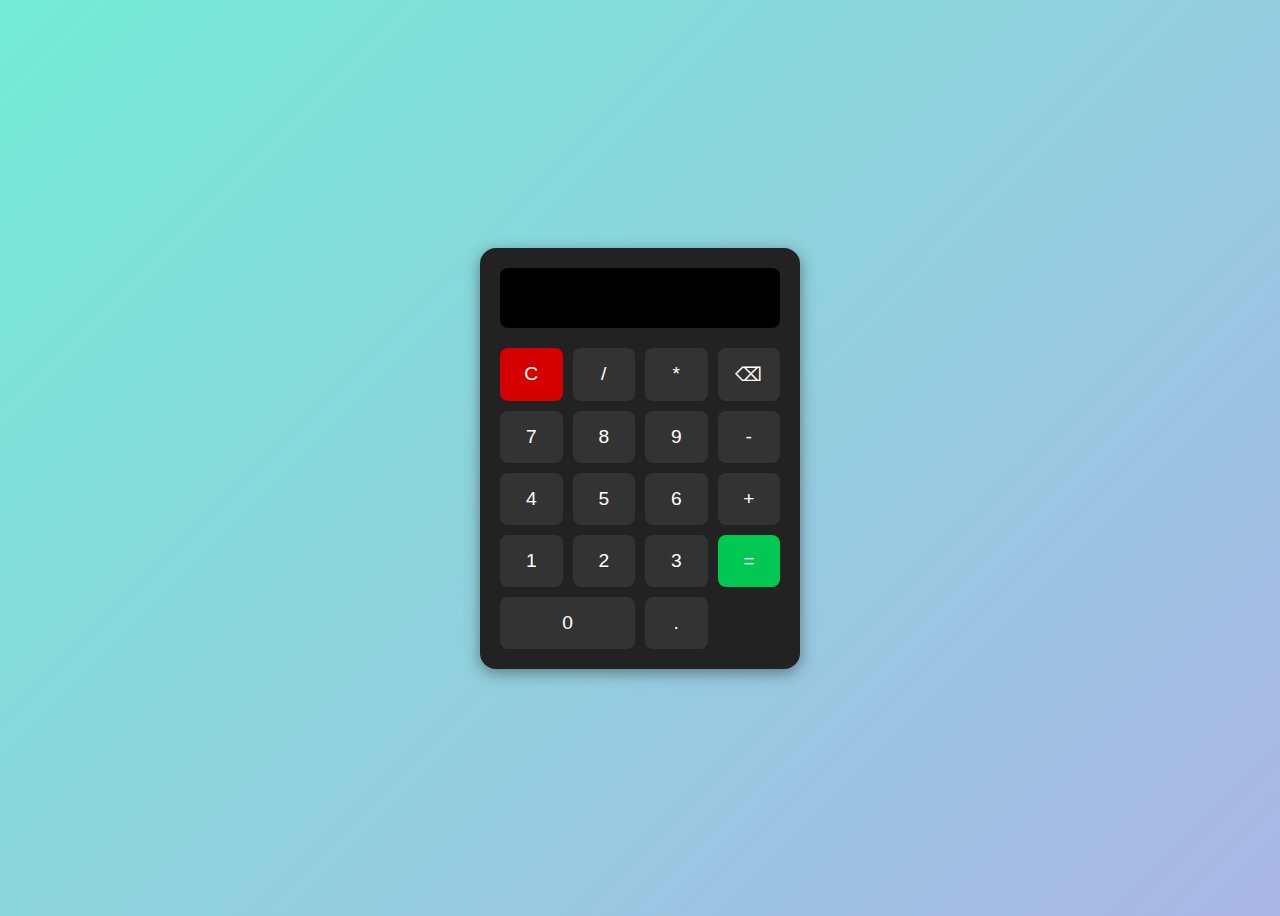
<file: calculator/index.html>
<!DOCTYPE html>
<html lang="en">
<head>
  <meta charset="UTF-8" />
  <meta name="viewport" content="width=device-width, initial-scale=1.0" />
  <title>Calculator</title>
  <link rel="stylesheet" href="style.css" />
</head>
<body>
  <div class="calculator">
    <input type="text" class="display" id="display" disabled />

    <div class="buttons">
      <button class="btn clear">C</button>
      <button class="btn">/</button>
      <button class="btn">*</button>
      <button class="btn delete">⌫</button>

      <button class="btn">7</button>
      <button class="btn">8</button>
      <button class="btn">9</button>
      <button class="btn">-</button>

      <button class="btn">4</button>
      <button class="btn">5</button>
      <button class="btn">6</button>
      <button class="btn">+</button>

      <button class="btn">1</button>
      <button class="btn">2</button>
      <button class="btn">3</button>
      <button class="btn equal">=</button>

      <button class="btn zero">0</button>
      <button class="btn">.</button>
    </div>
  </div>

  <script src="script.js"></script>
</body>
</html>
</file>
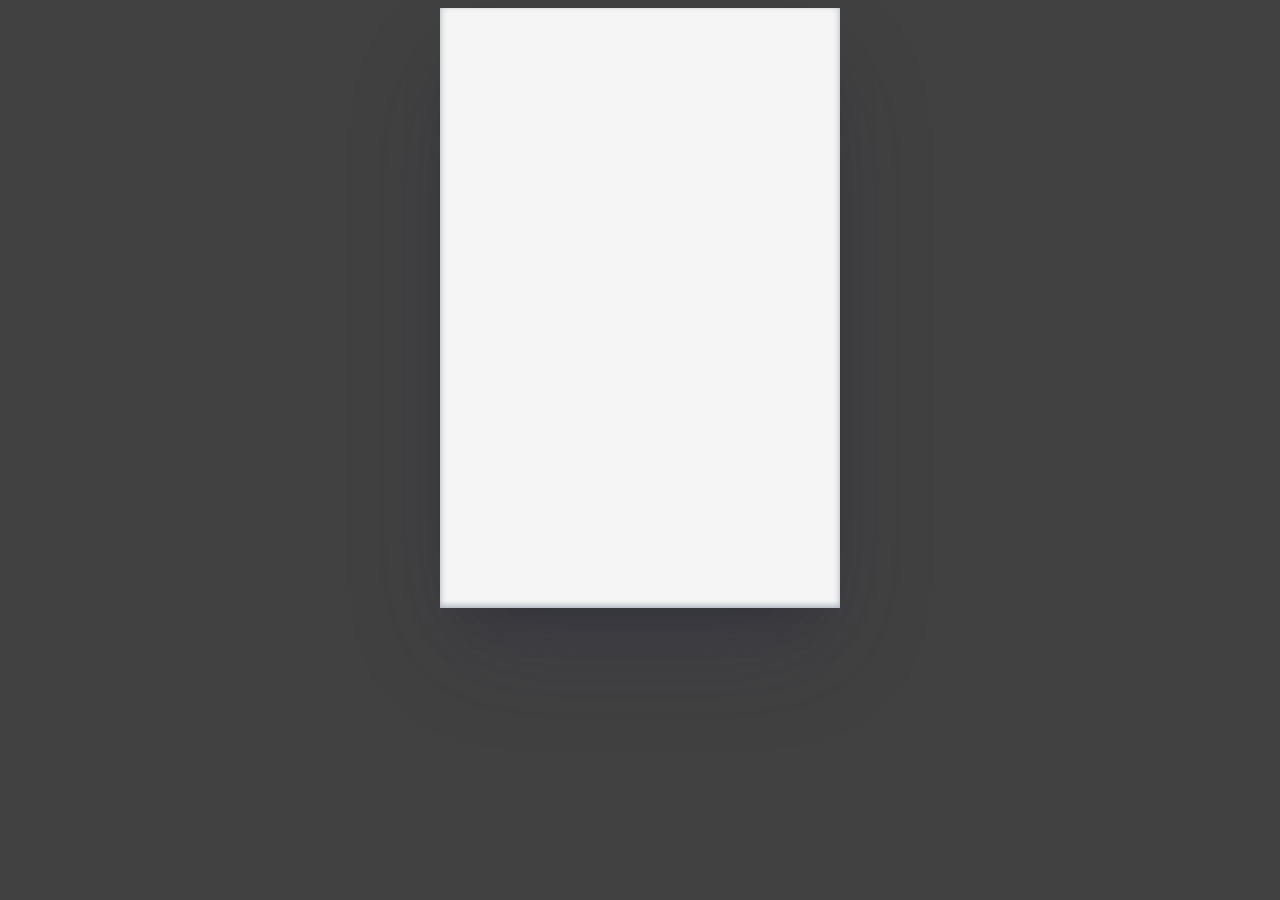
<file: num_guess/index.html>
<!DOCTYPE html>
<html lang="en">
<head>
    <meta charset="UTF-8">
    <meta name="viewport" content="width=\, initial-scale=1.0">
    <title>Number Guess</title>
    <link rel="stylesheet" href="style.css">
</head>
<body>
<div class="container">

</div>
</body>
</html>
</file>
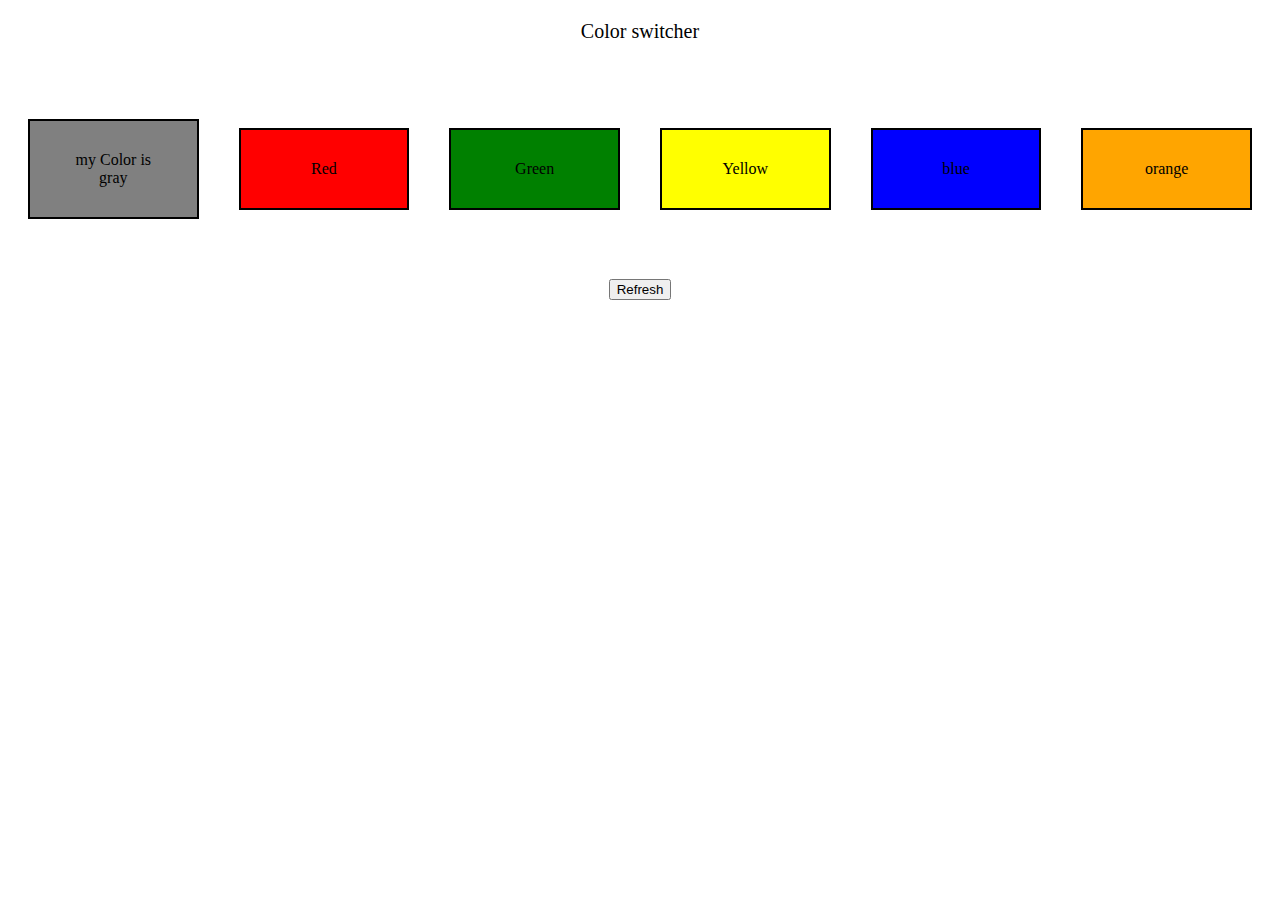
<file: prject/index.html>
<!DOCTYPE html>
<html lang="en">
<head>
    <meta charset="UTF-8">
    <meta name="viewport" content="width=device-width, initial-scale=1.0">
    <title>Color changer</title>
    <link rel="stylesheet" href="style.css">
    
</head>
<body>
    <p>Color switcher </p><br><br>
    <div class="buttons">
<span class="button" id = "gray">my Color is gray</span>
    <span class="button" id = "red"> Red</span>
    <span class="button" id = "Green">Green</span>
    <span class="button" id = "yellow">Yellow</span>
    <span class="button" id = "blue">blue</span>
    <span class="button" id = "orange">orange</span> 
    </div> 
    <div class="ref-button">
<button class="refresh">Refresh</button>
    </div>
    
</body>
<script src="script.js"></script>
</html>
</file>
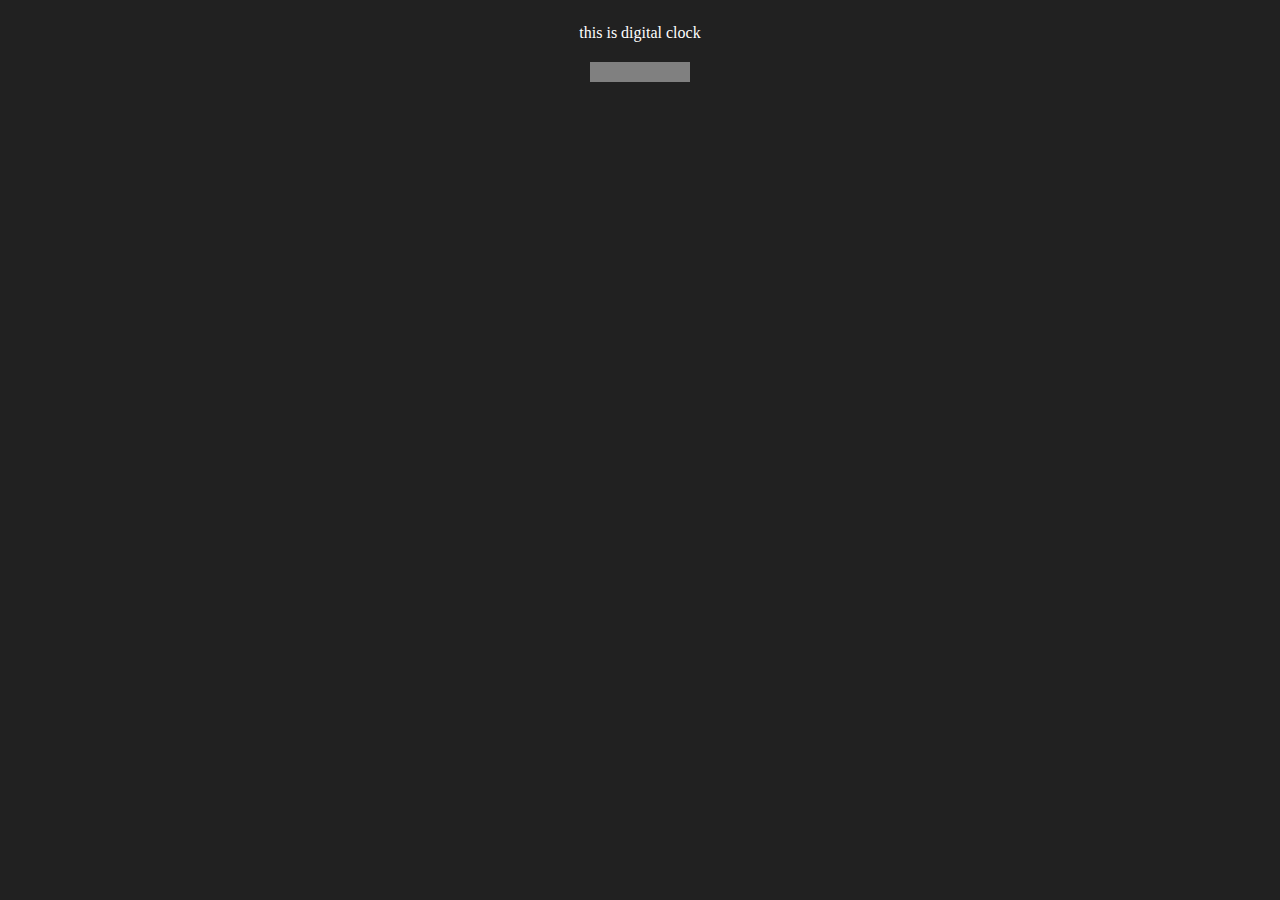
<file: project_2/index.html>
<!DOCTYPE html>
<html lang="en">
<head>
    <meta charset="UTF-8">
    <meta name="viewport" content="width=device-width, initial-scale=1.0">
    <title>Digital clock</title>
    <link rel="stylesheet" href="style.css">
</head>
<body>
    <nav>
        <p class="text">this is digital clock</p>
        <div id="clock"></div>        
    </nav>    
</body>
<script src="script.js"></script>
</html>
</file>
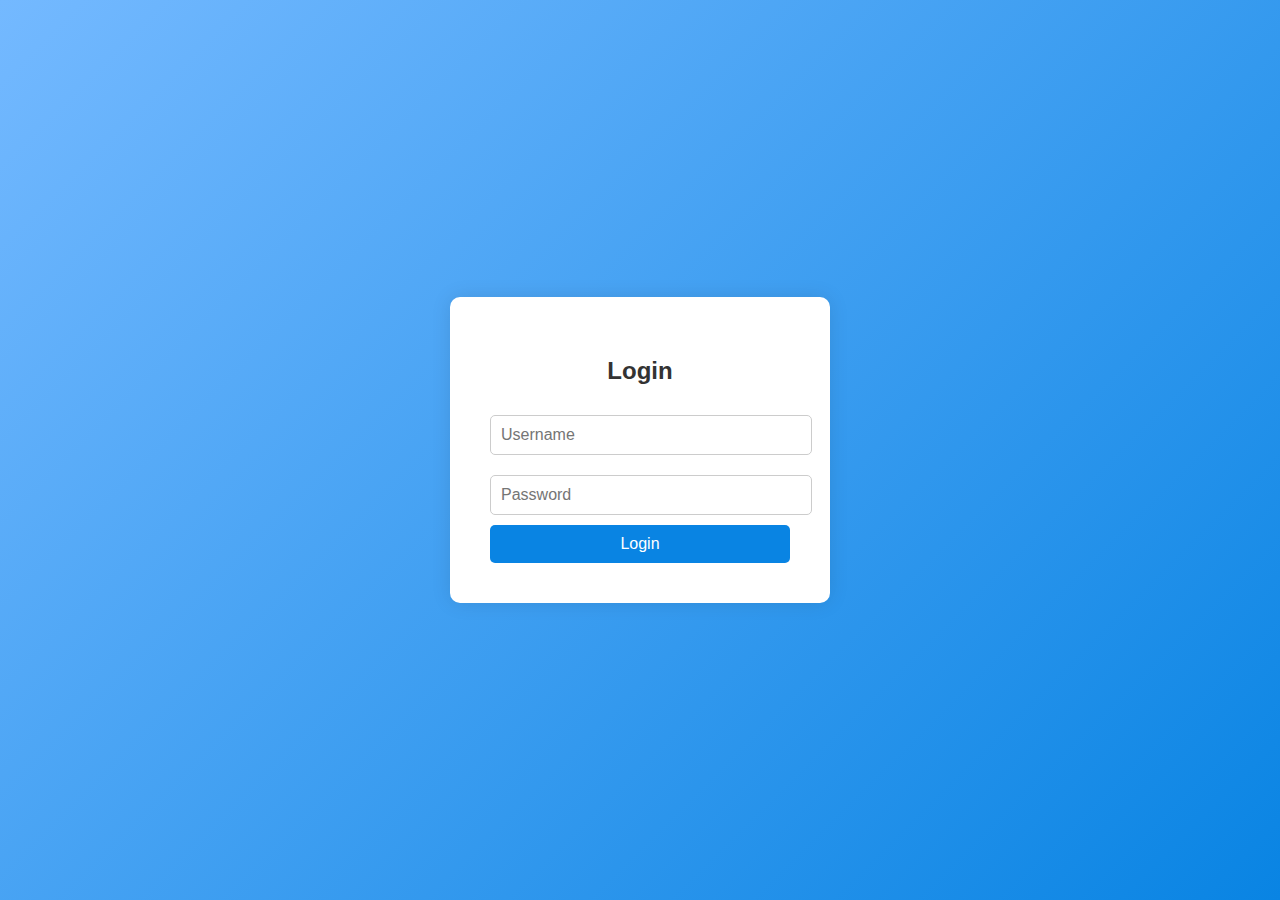
<file: project_4/index.html>
<!DOCTYPE html>
<html lang="en">
<head>
  <meta charset="UTF-8">
  <meta name="viewport" content="width=device-width, initial-scale=1.0">
  <title>Login Page</title>
  <style>
    body {
      margin: 0;
      padding: 0;
      font-family: Arial, sans-serif;
      background: linear-gradient(135deg, #74b9ff, #0984e3);
      height: 100vh;
      display: flex;
      justify-content: center;
      align-items: center;
    }

    .login-box {
      background: #fff;
      padding: 40px;
      border-radius: 10px;
      box-shadow: 0 0 20px rgba(0, 0, 0, 0.1);
      width: 300px;
      text-align: center;
    }

    .login-box h2 {
      margin-bottom: 20px;
      color: #333;
    }

    .login-box input {
      width: 100%;
      padding: 10px;
      margin: 10px 0;
      border: 1px solid #ccc;
      border-radius: 5px;
      font-size: 16px;
    }

    .login-box button {
      width: 100%;
      padding: 10px;
      border: none;
      background: #0984e3;
      color: white;
      font-size: 16px;
      border-radius: 5px;
      cursor: pointer;
    }

    .login-box button:hover {
      background: #74b9ff;
    }
  </style>
</head>
<body>
  <div class="login-box">
    <h2>Login</h2>
    <form>
      <input type="text" placeholder="Username" required id="username">
      <input type="password" placeholder="Password" required id="password">
      <din class="result" id="result"></din>
      <button type="submit" id="button">Login</button>
    </form>
  </div>
  <script src="script.js"></script>
</body>
</html>
</file>
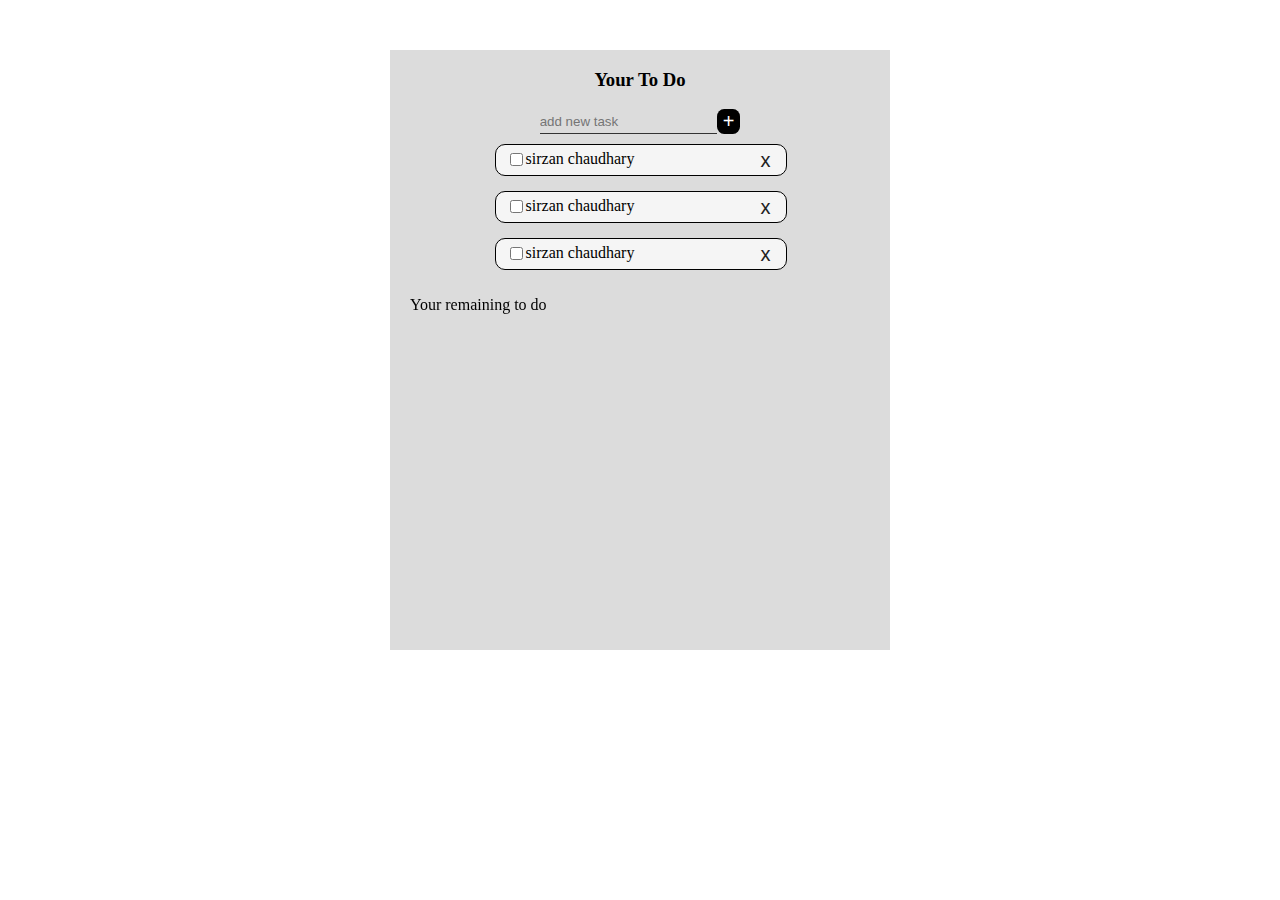
<file: to_do/index.html>
<!DOCTYPE html>
<html lang="en">

<head>
    <meta charset="UTF-8">
    <meta name="viewport" content="width=device-width, initial-scale=1.0">
    <title>to-do list</title>
    <link rel="stylesheet" href="style.css">
</head>

<body>
    <div class="home">
        <h3>Your To Do</h3>
        <nav class="input-text">
            <input type="text" placeholder="add new task">
            <button class="icon">+</button>
        </nav>

        <div class="tasks">
            <div class="box1">
            <label class="check-box">
                <input type="checkbox">
            </label>
            <nav class="text">sirzan chaudhary</nav>
            <button class="button-x">x</button>
        </div>
        <div class="box1">
            <label class="check-box">
                <input type="checkbox">
            </label>
            <nav class="text">sirzan chaudhary  </nav>
            <button class="button-x">x</button>
        </div>
        <div class="box1">
            <label class="check-box">
                <input type="checkbox">
            </label>
            <nav class="text">sirzan chaudhary</nav>
            <button class="button-x">x</button>
        </div>
    
           
        </div>

        <div class="footer">
        <p>Your remaining to do </p>
    </div>
    </div>
    
</body>
<script src="script.js"></script>

</html>
</file>
<file: calculator/style.css>
* {
  box-sizing: border-box;
  font-family: "Poppins", sans-serif;
}

body {
  display: flex;
  justify-content: center;
  align-items: center;
  height: 100vh;
  background: linear-gradient(135deg, #74ebd5, #acb6e5);
}

.calculator {
  background: #222;
  padding: 20px;
  border-radius: 16px;
  box-shadow: 0 4px 15px rgba(0, 0, 0, 0.4);
  width: 320px;
}

.display {
  width: 100%;
  height: 60px;
  background: #000;
  color: #0f0;
  font-size: 1.8rem;
  border: none;
  border-radius: 8px;
  text-align: right;
  padding: 10px;
  margin-bottom: 20px;
}

.buttons {
  display: grid;
  grid-template-columns: repeat(4, 1fr);
  gap: 10px;
}

.btn {
  background: #333;
  color: white;
  font-size: 1.2rem;
  padding: 15px;
  border: none;
  border-radius: 8px;
  cursor: pointer;
  transition: 0.2s;
}

.btn:hover {
  background: #555;
}

.equal {
  background: #00c853;
}

.equal:hover {
  background: #00e676;
}

.clear {
  background: #d50000;
}

.clear:hover {
  background: #ff1744;
}

.zero {
  grid-column: span 2;
}
</file>
<file: num_guess/style.css>
body{
    display: flex;
    justify-content: center;
    align-items: center;
    background-color: #414141;

}
.container{
    width: 400px;
    height: 600px;
    background-color: #f5f5f5;
   box-shadow: rgba(50, 50, 93, 0.25) 0px 50px 100px -20px, rgba(0, 0, 0, 0.3) 0px 30px 60px -30px, rgba(10, 37, 64, 0.35) 0px -2px 6px 0px inset;
}
</file>
<file: prject/style.css>
p {
    text-align: center;
    font-size: 20px;
}

.buttons {
    display: flex;
    justify-content: center;
    align-items: center;

}

#gray {
    width: 400px;
    height: 400x;
    background-color: gray;
    border: 2px solid black;
    padding: 30px;
    margin: 20px;
    text-align: center;

}

#red {
    width: 400px;
    height: 400x;
    background-color: red;
    border: 2px solid black;
    padding: 30px;
    margin: 20px;
    text-align: center;

}

#Green {
    width: 400px;
    height: 400x;
    background-color: green;
    border: 2px solid black;
    padding: 30px;
    margin: 20px;
    text-align: center;
}

#orange {
    width: 400px;
    height: 400x;
    background-color:orange;
    border: 2px solid black;
    padding: 30px;
    margin: 20px;
    text-align: center;
}

#yellow {
    width: 400px;
    height: 400x;
    background-color: yellow;
    border: 2px solid black;
    padding: 30px;
    margin: 20px;
    text-align: center;

}

#blue {
    width: 400px;
    height: 400x;
    background-color: blue;
    border: 2px solid black;
    padding: 30px;
    margin: 20px;
    text-align: center;

}

.ref-button {
    display: flex;
    justify-content: center;
    align-items: center;
    margin-top: 40px;
}
</file>
<file: project_2/style.css>
body{
    display: flex;
    justify-content: center;
    background-color: #212121;
    color: #fff;
}
p{
text-align: center;
    }
#clock{
    width: 80px;
    height: 150 px;
    padding: 10px;
    margin: 20px;
    background-color: gray;
    color: #fff;
}
</file>
<file: to_do/style.css>
body {
    display: flex;
    justify-content: center;
    align-items: center;
    margin-top: 50px;
}

h3 {
    text-align: center;
}

.home {
         grid-template-rows: 1fr auto;

    flex-direction: column;
    width: 500px;
    height: 600px;
    background-color: #dcdcdc;
}

.input-text {

    display: flex;
    justify-content: center;
    align-items: center;
}

input {

    border: none;
    border-bottom: 1px solid #333;
    outline: none;
    padding: 4px 0;
    background: transparent;
}

button {
    background-color: black;
    border: none;
    outline: none;
    color: #fff;
    font-size: 20px;
    border-radius: 30%;
}

.tasks {
    display: flex;
    flex-direction: column;
    /* stack boxes vertically */
    align-items: center;
    /* center each box horizontally */
    gap: 5px;
    
}

.box1 {
    display: flex;
    text-align: center;
    padding: 0 10px;
    margin-top: 10px;
    margin-left: 2px;
    height: 30px;
    max-width: 100%;
    border: 1px solid black;
    border-radius: 10px;
    background-color: whitesmoke;
}

.check-box {
    margin-top: 5px;
}

.text {
    margin-top: 5px;
    margin-right: 120px;
}

.button-x {
    border: none;
    outline: none;
    background-color: transparent;
    color: #212121;
    ;
}
.footer {
  position: fixed;   /* fixes the footer to bottom */
    padding: 10px 0;
    margin-left: 20px               ;
}
</file>
